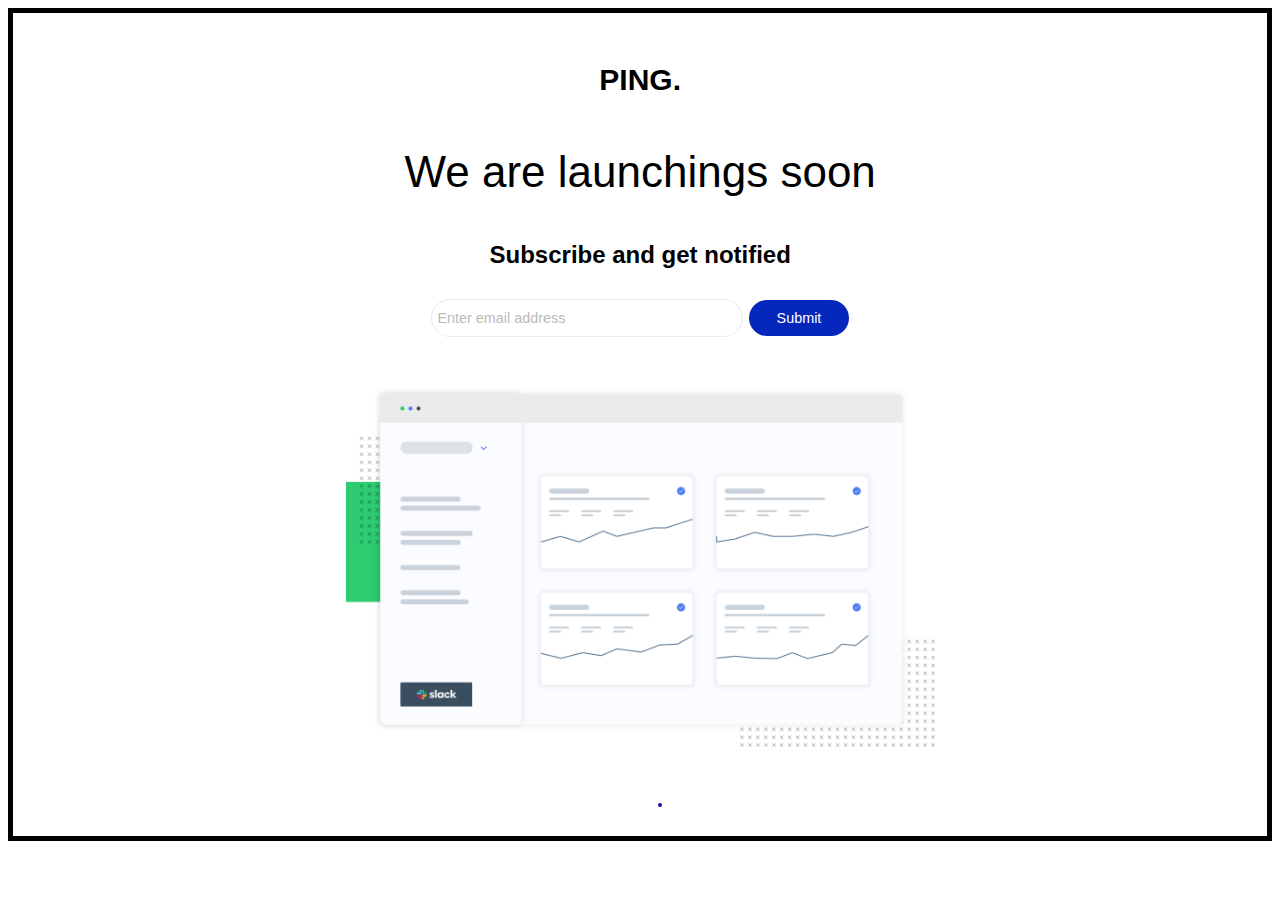
<file: chall 2.html>
<!DOCTYPE html>
<html lang="en">
<head>
    <meta charset="UTF-8">
    <meta http-equiv="X-UA-Compatible" content="IE=edge">
    <meta name="viewport" content="width=device-width, initial-scale=1.0">
    <link rel="stylesheet" href="./index.css" />
    <title>Coming soon</title>
</head>
<body>
    <div class="container">
        <h2>PING.</h2>
        <p>We are launchings soon</p>
        <h1>Subscribe and get notified</h1> 
        <form id="form"> <input id="textbox" placeholder="Enter email address" />
            <button>Submit</button></form>
            <span id="message"></span>
            <img src="illustration-dashboard.png">
    </div>
    <div class="icons">
        <ul>
            <li><i class="fab fa-instagram"></i></li>
        </ul>
    </div>
        
    <script src="./index.js"></script>
</body>
</html>
</file>
<file: index.css>
.container{
    text-align: center;
    width: 100%;

}
body{
  font-size: 20px;
  font-family: 'Libre Franklin', sans-serif;
  width: 98%;
  
  border: 5px solid black;
}
.container h1{
  font-size: 1.2em;
  margin-bottom: 30px;

}
.container h2{
  margin-top: 50px;
  

}
.container p{
  font-size: 2.2em;
  margin-top: 50px;
  
  
}

.container img{
  height: 40vh;
  margin-top: 50px;
}


input{
    width: 300px;
  border: 1px solid rgb(235, 235, 235);
  padding: 10px 5px 10px;
  border-radius: 20px;
  font-size: 0.9rem;
  outline: none;
}
input::placeholder{
    opacity: 0.5;
}
button{
    width: 100px;
    border-radius: 20px;
    border: none;
    background-color: rgb(6, 39, 187);
    color: white;
  padding: 10px 10px 10px;
  font-size: 0.9rem;
  outline: none;
  cursor: pointer;
}


.icons{
  color: rgb(20, 20, 172);
  margin-top: 20px;
  padding: 10px 10px 10px;
  padding-left: 620px;
  font-size: 0.7em;
  
}
.icons i{
  margin-right: 10px;
  cursor: pointer;
}
.button:hover{
  color: white;
  background-color: wh;
}
/* Mobile Designs */
@media (min-width:375px) {
  .flex{
      flex-direction: column;
  }
  .container{
      text-align: center;
  }
  .box{
      /* flex-direction: column-reverse; */
      flex-wrap: wrap;
  }
  
}
</file>
